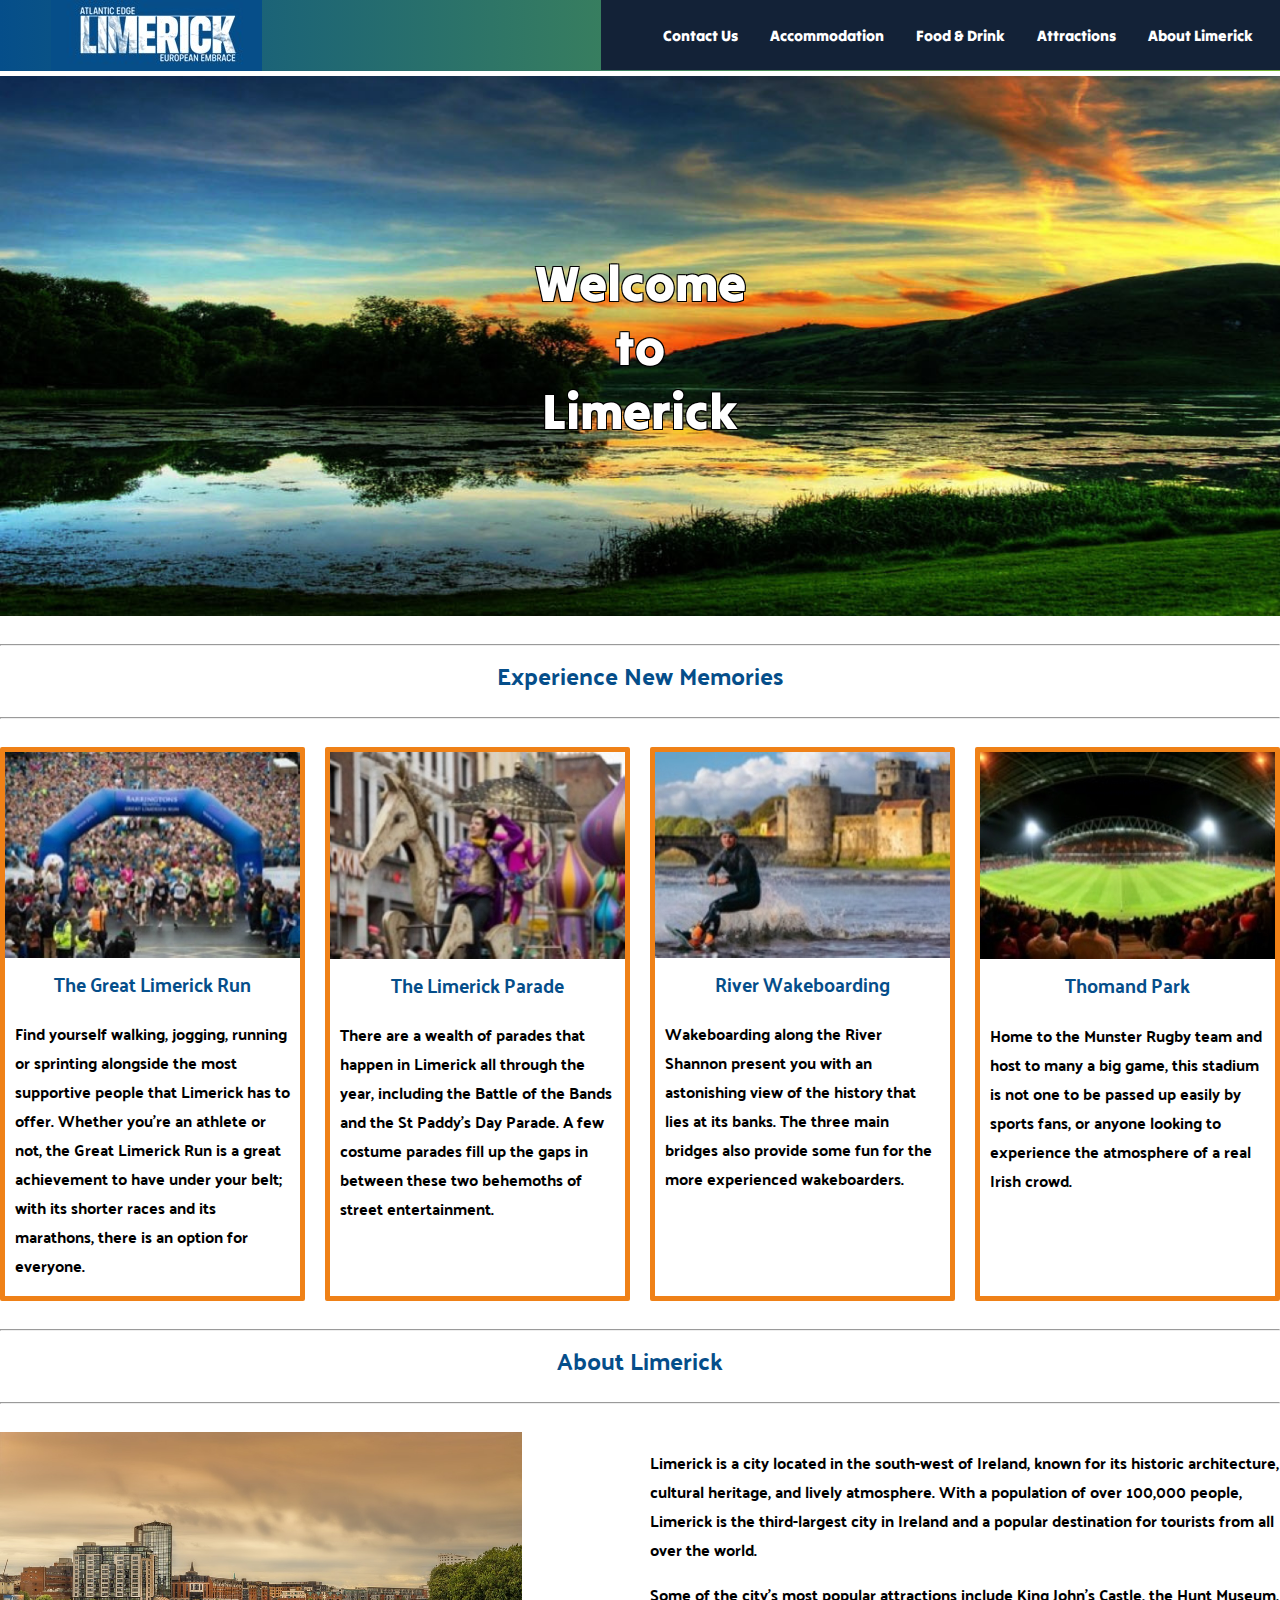
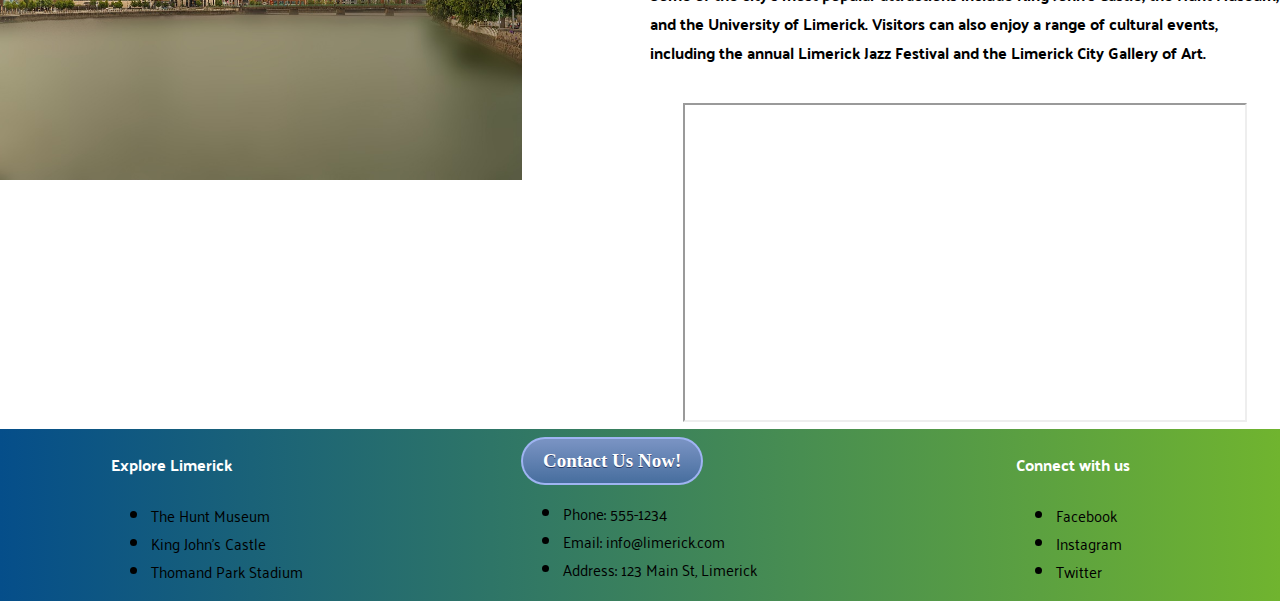
<file: index.html>
<!DOCTYPE html>

<html lang="en">

	<head>
		<meta charset="UTF-8">
		<meta name="viewport" content="width=device-width, initial-scale=1.0">
		<title>Home - Welcome to Limerick</title>
		<link rel="stylesheet" href="CSS/main.css">
		<link href="https://fonts.googleapis.com/css2?family=Palanquin&family=Tilt+Warp&display=swap" 
		rel="stylesheet">
		<link rel="stylesheet" 
		href="https://cdnjs.cloudflare.com/ajax/libs/font-awesome/4.7.0/css/font-awesome.min.css">
		<script>
			function myFunction() {
				var x = document.getElementById("topNav");
				if (x.className === "topNav") {
					x.className += " responsive";
				} else {
					x.className = "topNav";
				}
			}
		</script>
	</head>
	
	<body>
	<div class="containerHead">
		<header class="headerDiv">
			<div class="topBar">
			<img id="topLogo" src="Images/white_logo.jpg" alt="Limerick logo">
			<nav id="topNav" class="topNav">
				<ul>
					<li><a href="index.html">About Limerick</a></li>
					<li><a href="#attractions">Attractions</a></li>
					<li><a href="#food">Food & Drink</a></li>
					<li><a href="#accommodation">Accommodation</a></li>
					<li><a href="contact.html">Contact Us</a></li>
					<li><a href="javascript:void(0);" class="icon" onclick="myFunction()">
					<i class="fa fa-bars"></i></a></li>
				</ul>
			</nav>
			</div>
		</header>
	</div>
	
	<div class="containerMain"> 
		<div class="hero">
			<img src="Images/lake_hero4.jpg" alt="The sun cresting a hill that overlooks Loch Gur." 
			class="heroImg">
			<div class="heroText"><h1>Welcome <br> to <br> Limerick</h1></div>
		</div>
		
		<div class="headerPage">
			<hr>
				<h2>Experience New Memories</h2>
			<hr>
		</div>
		<div class="attractImg">
			<img src="Images/attract1.jpg" alt="A crowd starting the Great Limerick Run.">
			<h3>The Great Limerick Run</h3>
			<p>Find yourself walking, jogging, running or sprinting alongside the most supportive people
			that Limerick has to offer. Whether you're an athlete or not, the Great Limerick Run is a
			great achievement to have under your belt; with its shorter races and its marathons, there
			is an option for everyone.</p>
		</div>
		
		<div class="attractImg">
			<img src="Images/attract2.jpg" alt="A man riding a wooden pony in a parade.">
			<h3>The Limerick Parade</h3>
			<p> There are a wealth of parades that happen in Limerick all through the year, including
			the Battle of the Bands and the St Paddy's Day Parade. A few costume parades fill up the gaps in 
			between these two behemoths of street entertainment.</p>
		</div>
		
		<div class="attractImg">
			<img src="Images/attract3.jpg" alt="A woman wakeboarding on the Shannon River.">
			<h3>River Wakeboarding</h3>
			<p>Wakeboarding along the River Shannon present you with an astonishing view of the history
			that lies at its banks. The three main bridges also provide some fun for the more experienced
			wakeboarders.</p>
		</div>
		
		<div class="attractImg">
			<img src="Images/attract4.jpg" alt="A match taking place in Thomand Park.">
			<h3>Thomand Park</h3>
			<p>Home to the Munster Rugby team and host to many a big game, this stadium is not one to
			be passed up easily by sports fans, or anyone looking to experience the atmosphere of
			a real Irish crowd.</p>
		</div>
		
		<div class="headerPage">
		<hr>
			<h2>About Limerick</h2>
		<hr>
		</div>
		
		<div class="aboutImg">
			<img src="Images/shannon_river.jpg" alt="The city scape standing atop the Shannon River.">
		</div>
		<div class="aboutText">
			<p>
			  Limerick is a city located in the south-west of Ireland, known for its
			  historic architecture, cultural heritage, and lively atmosphere. With
			  a population of over 100,000 people, Limerick is the third-largest city
			  in Ireland and a popular destination for tourists from all over the
			  world.
			</p>
			<p>
			  Some of the city's most popular attractions include King John's
			  Castle, the Hunt Museum, and the University of Limerick. Visitors can
			  also enjoy a range of cultural events, including the annual Limerick
			  Jazz Festival and the Limerick City Gallery of Art.
			</p>
		</div>
		
		<div class="video">
			<iframe width="560" height="315" src="https://www.youtube.com/embed/zYgZFm43ZN4"
			allow="accelerometer; autoplay; clipboard-write; encrypted-media; gyroscope; 
			picture-in-picture; web-share" allowfullscreen></iframe>
		</div>
	</div>
	
	<footer>
		<div class="footer">
			<h4>Explore Limerick</h4>
				<ul>
					<li>The Hunt Museum</li>
					<li>King John's Castle</li>
					<li>Thomand Park Stadium</li>
				</ul>
		</div>
		
		<div class="footer">
			<a href="contact.html" class="contactButton">Contact Us Now!</a>
			<ul>
				<li>Phone: 555-1234</li>
				<li>Email: info@limerick.com</li>
				<li>Address: 123 Main St, Limerick</li>
			</ul>
		</div>
		
		<div class="footer">
			<h4>Connect with us</h4>
				<ul>
					<li>Facebook</li>
					<li>Instagram</li>
					<li>Twitter</li>
				</ul>
		</div>
	</footer>
	</body>
</html>
</file>
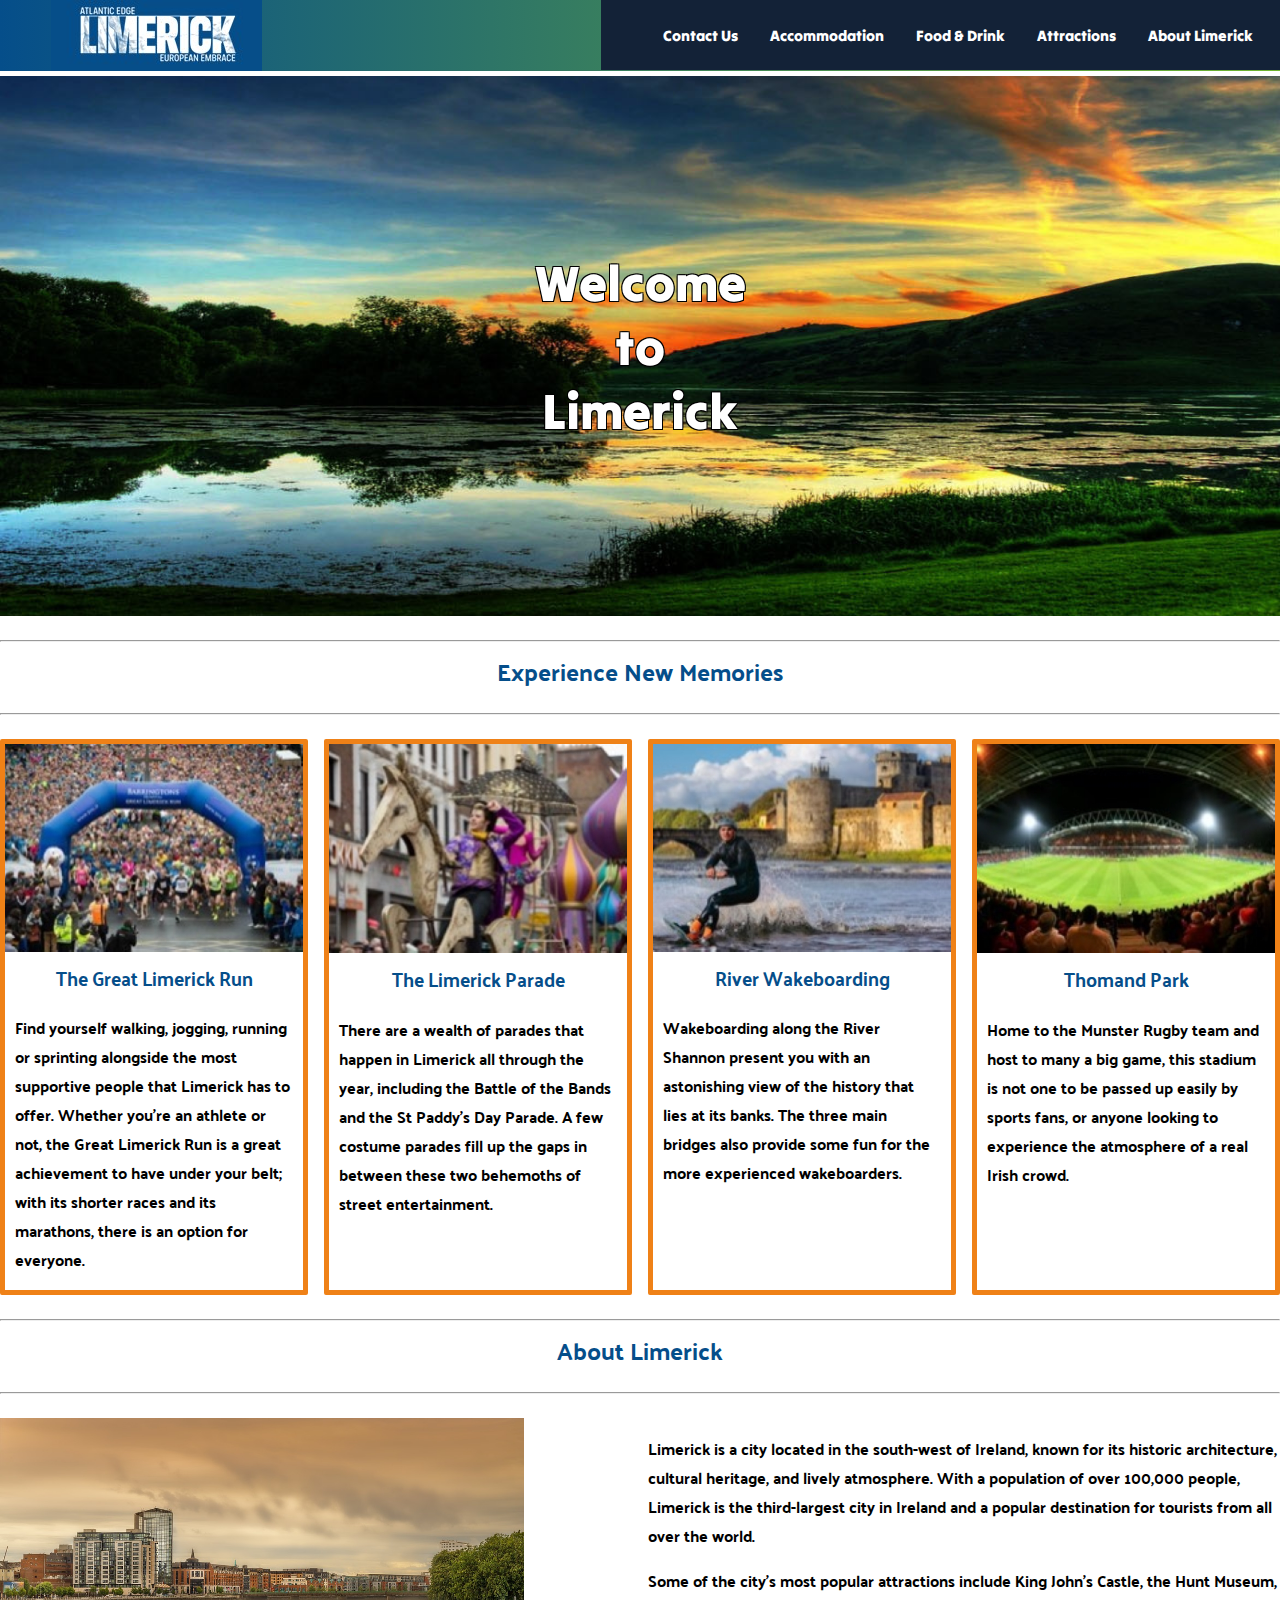
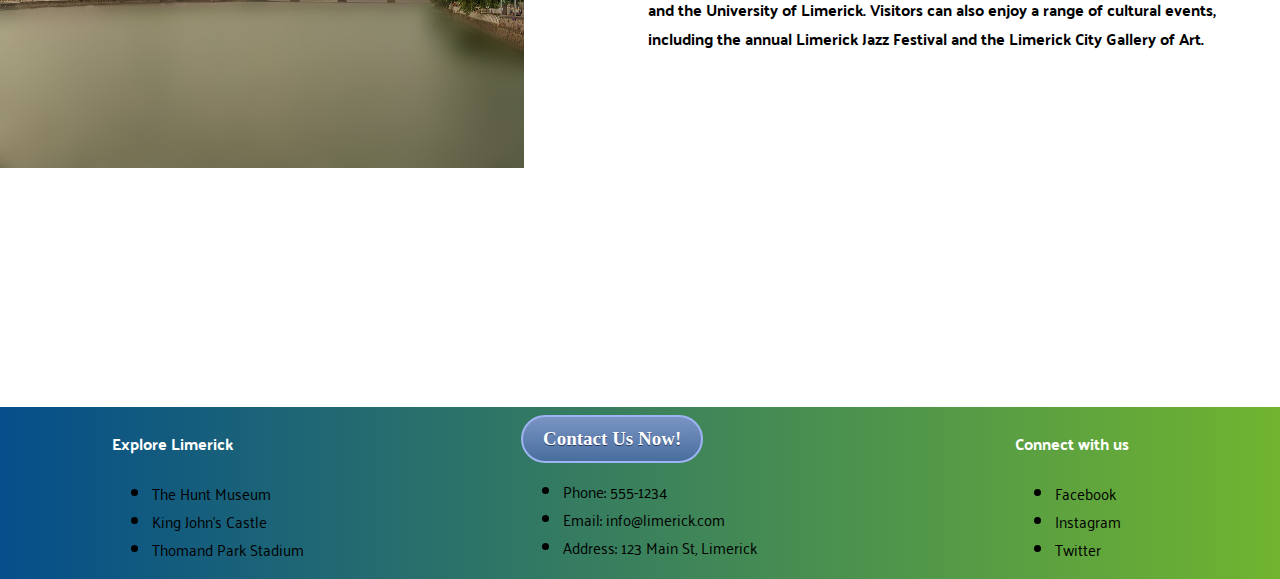
<file: Assignment 1/index.html>
<!DOCTYPE html>

<html lang="en">

	<head>
		<meta charset="UTF-8">
		<meta name="viewport" content="width=device-width, initial-scale=1.0">
		<title>Home - Welcome to Limerick</title>
		<link rel="stylesheet" href="CSS/main.css">
		<link href="https://fonts.googleapis.com/css2?family=Palanquin&family=Tilt+Warp&display=swap" 
		rel="stylesheet">
		<link rel="stylesheet" 
		href="https://cdnjs.cloudflare.com/ajax/libs/font-awesome/4.7.0/css/font-awesome.min.css">
		<script>
			function myFunction() {
				var x = document.getElementById("topNav");
				if (x.className === "topNav") {
					x.className += " responsive";
				} else {
					x.className = "topNav";
				}
			}
		</script>
	</head>
	
	<body>
	<div class="containerHead">
		<header class="headerDiv">
			<div class="topBar">
			<img id="topLogo" src="Images/white_logo.jpg" alt="Limerick logo">
			<nav id="topNav" class="topNav">
				<ul>
					<li><a href="index.html">About Limerick</a></li>
					<li><a href="#attractions">Attractions</a></li>
					<li><a href="#food">Food & Drink</a></li>
					<li><a href="#accommodation">Accommodation</a></li>
					<li><a href="contact.html">Contact Us</a></li>
					<li><a href="javascript:void(0);" class="icon" onclick="myFunction()">
					<i class="fa fa-bars"></i></a></li>
				</ul>
			</nav>
			</div>
		</header>
	</div>
	
	<div class="containerMain"> 
		<div class="hero">
			<img src="Images/lake_hero4.jpg" alt="The sun cresting a hill that overlooks Loch Gur." 
			class="heroImg">
			<div class="heroText"><h1>Welcome <br> to <br> Limerick</h1></div>
		</div>
		
		<div class="headerPage">
			<hr>
				<h2>Experience New Memories</h2>
			<hr>
		</div>
		<div class="attractImg">
			<img src="Images/attract1.jpg" alt="A crowd starting the Great Limerick Run.">
			<h3>The Great Limerick Run</h3>
			<p>Find yourself walking, jogging, running or sprinting alongside the most supportive people
			that Limerick has to offer. Whether you're an athlete or not, the Great Limerick Run is a
			great achievement to have under your belt; with its shorter races and its marathons, there
			is an option for everyone.</p>
		</div>
		
		<div class="attractImg">
			<img src="Images/attract2.jpg" alt="A man riding a wooden pony in a parade.">
			<h3>The Limerick Parade</h3>
			<p> There are a wealth of parades that happen in Limerick all through the year, including
			the Battle of the Bands and the St Paddy's Day Parade. A few costume parades fill up the gaps in 
			between these two behemoths of street entertainment.</p>
		</div>
		
		<div class="attractImg">
			<img src="Images/attract3.jpg" alt="A woman wakeboarding on the Shannon River.">
			<h3>River Wakeboarding</h3>
			<p>Wakeboarding along the River Shannon present you with an astonishing view of the history
			that lies at its banks. The three main bridges also provide some fun for the more experienced
			wakeboarders.</p>
		</div>
		
		<div class="attractImg">
			<img src="Images/attract4.jpg" alt="A match taking place in Thomand Park.">
			<h3>Thomand Park</h3>
			<p>Home to the Munster Rugby team and host to many a big game, this stadium is not one to
			be passed up easily by sports fans, or anyone looking to experience the atmosphere of
			a real Irish crowd.</p>
		</div>
		
		<div class="headerPage">
		<hr>
			<h2>About Limerick</h2>
		<hr>
		</div>
		
		<div class="aboutImg">
			<img src="Images/shannon_river.jpg" alt="The city scape standing atop the Shannon River.">
		</div>
		<div class="aboutText">
			<p>
			  Limerick is a city located in the south-west of Ireland, known for its
			  historic architecture, cultural heritage, and lively atmosphere. With
			  a population of over 100,000 people, Limerick is the third-largest city
			  in Ireland and a popular destination for tourists from all over the
			  world.
			</p>
			<p>
			  Some of the city's most popular attractions include King John's
			  Castle, the Hunt Museum, and the University of Limerick. Visitors can
			  also enjoy a range of cultural events, including the annual Limerick
			  Jazz Festival and the Limerick City Gallery of Art.
			</p>
		</div>
		
		<div class="video">
			<iframe width="560" height="315" src="https://www.youtube.com/embed/zYgZFm43ZN4" 
			frameborder="0" allow="accelerometer; autoplay; clipboard-write; encrypted-media; gyroscope; 
			picture-in-picture; web-share" allowfullscreen></iframe>
		</div>
	</div>
	
	<footer>
		<div class="footer">
			<h4>Explore Limerick</h4>
				<ul>
					<li>The Hunt Museum</li>
					<li>King John's Castle</li>
					<li>Thomand Park Stadium</li>
				</ul>
		</div>
		
		<div class="footer">
			<a href="contact.html" class="contactButton">Contact Us Now!</a>
			<ul>
				<li>Phone: 555-1234</li>
				<li>Email: info@limerick.com</li>
				<li>Address: 123 Main St, Limerick</li>
			</ul>
		</div>
		
		<div class="footer">
			<h4>Connect with us</h4>
				<ul>
					<li>Facebook</li>
					<li>Instagram</li>
					<li>Twitter</li>
				</ul>
		</div>
	</footer>
	</div>
	</body>
</html>
</file>
<file: CSS/main.css>
/*Tag Selector*/
body {margin: auto;}
img {
	max-width: 100%;
	height: auto;
}
h2 {grid-column: 1/-1;}

/*Group selector*/
h2, h3 {
	/*Margin*/
	margin-top: 0px;
	/*Padding*/
	padding-top: 0px;
	color: #054e8a;
	text-align: center;
}
h4 {
	color: white;
}
label {
	text-align: right;
	width: 240px;
	display: inline-block;
}
fieldset {
	background-image: linear-gradient(to right, #054e8a, #70b42f);
	width: 700px;
	color: white;
	font-weight: bold;
}

/*Class Selector*/
.contactBody {
	background-image: url("../Images/landscape.jpg");
	background-size: cover;
}

.contactDiv h2 {
	color: white;
}

/*ID selector*/
#cancel {
	float: right;
	/*Padding*/
	padding-bottom: 70px;
}

/*Compound selector*/
#interests label {
	text-align: left;
}

.topNav ul {
	list-style-type: none;
	margin: 0;
	/*Margin*/
	margin-right: -20px;
	margin-top: -20px;
	padding: 11.5px;
	margin-bottom: -20px;
	overflow: hidden;
	background-color: #132237;
}

.topNav li {
	float: right;
	font-weight: bold;
}

li a {
	display: block;
	color: white;
	text-align: center;
	padding: 14px 16px;
	text-decoration: none;
}

li a:hover {
	background-color: #ef8117;
}
footer {
	display: grid;
	background-image: linear-gradient(to right, #054e8a, #70b42f);
}

.contactButton {
	box-shadow: 0px 0px 0px 2px #9fb4f2;
	background:linear-gradient(to bottom, #7892c2 5%, #476e9e 100%);
	background-color:#7892c2;
	border-radius:34px;
	display:inline-block;
	cursor:pointer;
	color:#ffffff;
	font-family:Verdana;
	font-size:19px;
	font-weight:bold;
	padding:11px 20px;
	text-decoration:none;
	text-shadow:0px 1px 0px #283966;
	margin-top: 10px;
}
.contactButton:hover {
	background:linear-gradient(to bottom, #476e9e 5%, #7892c2 100%);
	background-color:#476e9e;
}
.contactButton:active {
	position:relative;
	top:1px;
}
.topBar {
	display: grid;
	grid-column: 1/-1;
	background-image: linear-gradient(to right, #054e8a, #70b42f);
}
.headerDiv {
	display: grid;
	grid-template-columns: 100%;
}
.containerHead {
	font-family: "Tilt Warp", Times, serif;
	color: white;
	font-weight: bold;
}

.containerMain {
	margin: auto;
	margin-top: 5px;
	display: grid;
	grid-template-columns: 100%;
	grid-gap: 20px;
	font-family: "Palanquin", Times, serif;
}

footer {
	display: grid;
	grid-template-columns: 100%;
	grid-gap: 20px;
	font-family: "Palanquin", Times, serif;
}

.footer {
	grid-column: span 1;
	justify-self: center;
}

.hero {
	grid-column: 1/1;
	position: relative;
	background-image: linear-gradient(to right, #132237, #70b42f, #132237);
}

.hero .heroImg {
	display: block;
	margin: 0 auto;
}

.heroImg {grid-column: 1/1;}

.hero .heroText {
	font-family: "Tilt Warp", Times, serif;
	position: absolute;
	top: 50%;
	left: 50%;
	transform: translate(-50%, -50%);
	text-align: center;
	color: #fff;
	font-size: 25px;
	font-weight: bold;
	text-shadow:
		-1px -1px 0 #000,
		1px -1px 0 #000,
		-1px 1px 0 #000,
		1px 1px 0 #000;
}

.topNav .icon {
	display: none;
}

.headerPage {
	grid-column: 1/1;
	text-align: center;
}
.attractImg {
	grid-column: 1/1;
	justify-self: left;
	/*Border  (3 times)*/
	border: 5px solid #ef8117;
	border-radius: 2px;
}
.attractImg p {
	font-weight: bold;
	padding-left: 10px;
	padding-right: 10px;
	text-align: left;
}

#logo {
	grid-column: 1/1;
	justify-self: left;
}
#topNav {
	grid-column: 12/13;
	padding: 20px;
	margin-bottom: 0px;
}

.aboutImg {
	display: block;
	grid-column: 1/1;
	grid-row: span 1;
}
.aboutText {
	grid-column: 1/1;
}
.aboutText p {
	font-weight: bold;
	justify-self: center;
}

.video {
	grid-column: 1/1;
	justify-self: center;
	max-width: 100%
}

@media screen and (min-width: 600px) {
	.headerDiv {
		grid-template-columns: 1fr 1fr;
		grid-template-rows: auto;
	}
	
	.containerMain {
		grid-template-columns: 1fr 1fr;
		grid-template-rows: auto;
	}
	
	li {font-size: 15px;}
	
	footer {
		grid-template-columns: 1fr 1fr;
		grid-template-rows: auto;
	}
	
.footer {grid-column: span 1;}

.headerPage {
	grid-column: 1/-1;
	text-align: center;
}

.attractImg {
	grid-column: span 1;
	justify-self: center;
}

.heroImg {grid-column: 1/3;}

.hero {
	grid-column: 1/-1;
}

.aboutImg {
	grid-column: 1/2;
}

.aboutText {
	grid-column: 2/3;
	justify-self: center;
}

.aboutText p {
	font-weight: bold;
	justify-self: center;
}

.video {
	grid-column: 1/3;
	justify-self: center;
}

}

@media screen and (min-width: 992px) {
	.headerDiv {
		display: grid;
		grid-template-columns: repeat(12, 1fr);
		grid-template-rows: auto;
	}
	.containerMain {
		grid-template-columns: repeat(12, 1fr);
		grid-template-rows: auto;
	}
	#topLogo {
		grid-column: 1/4;
		justify-self: center;
	}
	footer {
		grid-template-columns: repeat(12, 1fr);
		grid-template-rows: auto;
	}

	.footer {grid-column: span 4;}
	#logo {
		grid-column: 1/1;
		justify-self: left;
	}
	#topNav {
		grid-column: 12/13;
		padding: 20px;
		margin-bottom: 0px;
	}

	.attractImg {
		grid-column: span 3;
		justify-self: center;
	}

	.aboutImg {
		grid-column: 1/6;
		grid-row: span 2;
	}
	.aboutText {
		grid-column: 7/13;
		justify-self: center;
	}
	.aboutText p {
		font-weight: bold;
		justify-self: center;
	}

	.video {
		grid-column: 7/13;
		justify-self: center;
	}
	.headerPage {
		grid-column: 1/13;
		text-align: center;
	}
	.heroImg {grid-column: 3/11;}

}

@media screen and (max-width: 600px) {
	.topNav a {display: none;}
	.topNav li a.icon {
		float: right;
		display: block;
	}
	.topNav.responsive {position: relative;}
	.topNav.responsive a.icon {
		position: absolute;
		right: 0;
		top: 0;
		padding: 5px;
	}
	.topNav.responsive a {
		float: none;
		display: block;
		text-align: left;
	}
	
}
</file>
<file: Assignment 1/CSS/main.css>
/*Tag Selector*/
body {margin: auto;}
img {
	max-width: 100%;
	height: auto;
}
h2 {grid-column: 1/-1;}

/*Group selector*/
h2, h3 {
	/*Margin*/
	margin-top: 0px;
	/*Padding*/
	padding-top: 0px;
	color: #054e8a;
	text-align: center;
}
h4 {
	color: white;
}
label {
	text-align: right;
	width: 240px;
	display: inline-block;
}
fieldset {
	background-image: linear-gradient(to right, #054e8a, #70b42f);
	width: 700px;
	color: white;
	font-weight: bold;
}

/*Class Selector*/
.contactBody {
	background-image: url("../Images/landscape.jpg");
	background-size: cover;
}

.contactDiv h2 {
	color: white;
}

/*ID selector*/
#cancel {
	float: right;
	/*Padding*/
	padding-bottom: 70px;
}

/*Compound selector*/
#interests label {
	text-align: left;
}

.topNav ul {
	list-style-type: none;
	margin: 0;
	/*Margin*/
	margin-right: -20px;
	margin-top: -20px;
	padding: 11.5px;
	margin-bottom: -20px;
	overflow: hidden;
	background-color: #132237;
}

.topNav li {
	float: right;
	font-weight: bold;
}

li a {
	display: block;
	color: white;
	text-align: center;
	padding: 14px 16px;
	text-decoration: none;
}

li a:hover {
	background-color: #ef8117;
}
footer {
	display: grid;
	background-image: linear-gradient(to right, #054e8a, #70b42f);
}

.contactButton {
	box-shadow: 0px 0px 0px 2px #9fb4f2;
	background:linear-gradient(to bottom, #7892c2 5%, #476e9e 100%);
	background-color:#7892c2;
	border-radius:34px;
	display:inline-block;
	cursor:pointer;
	color:#ffffff;
	font-family:Verdana;
	font-size:19px;
	font-weight:bold;
	padding:11px 20px;
	text-decoration:none;
	text-shadow:0px 1px 0px #283966;
	margin-top: 10px;
}
.contactButton:hover {
	background:linear-gradient(to bottom, #476e9e 5%, #7892c2 100%);
	background-color:#476e9e;
}
.contactButton:active {
	position:relative;
	top:1px;
}
.topBar {
	display: grid;
	grid-column: 1/13;
	background-image: linear-gradient(to right, #054e8a, #70b42f);
}
.headerDiv {
	display: grid;
	grid-template-columns: 100%;
}
.containerHead {
	font-family: "Tilt Warp", Times, serif;
	color: white;
	font-weight: bold;
}

.containerMain {
	margin-top: 5px;
	display: grid;
	grid-template-columns: 100%;
	grid-gap: 1em;
	font-family: "Palanquin", Times, serif;
}

footer {
	display: grid;
	grid-template-columns: 100%;
	grid-gap: 1em;
	font-family: "Palanquin", Times, serif;
}

.footer {
	grid-column: span 4;
	justify-self: center;
}

.hero {
	grid-column: 1/13;
	position: relative;
	background-image: linear-gradient(to right, #132237, #70b42f, #132237);
}

.hero .heroImg {
	display: block;
	margin: 0 auto;
}

.heroImg {grid-column: 3/11;}

.hero .heroText {
	font-family: "Tilt Warp", Times, serif;
	position: absolute;
	top: 50%;
	left: 50%;
	transform: translate(-50%, -50%);
	text-align: center;
	color: #fff;
	font-size: 25px;
	font-weight: bold;
	text-shadow:
		-1px -1px 0 #000,
		1px -1px 0 #000,
		-1px 1px 0 #000,
		1px 1px 0 #000;
}
.topNav .icon {
	display: none;
}

.headerPage {
	grid-column: 1/13;
	text-align: center;
}
.attractImg {
	grid-column: span 3;
	justify-self: center;
	/*Border  (3 times)*/
	border: 5px solid #ef8117;
	border-radius: 2px;
}
.attractImg p {
	font-weight: bold;
	padding-left: 10px;
	padding-right: 10px;
	text-align: left;
}

.aboutImg {
	grid-column: 1/6;
	grid-row: span 2;
}
.aboutText {
	grid-column: 7/13;
	justify-self: center;
}
.aboutText p {
	font-weight: bold;
	justify-self: center;
}

.video {
	grid-column: 7/13;
	justify-self: center;
}

#logo {
	grid-column: 1/1;
	justify-self: left;
}
#topNav {
	grid-column: 12/13;
	padding: 20px;
	margin-bottom: 0px;
}

@media screen and (min-width: 600px) {
	.headerDiv {
		grid-template-columns: 1fr 1fr;
		grid-template-rows: auto;
	}
	.containerMain {
		grid-template-columns: 1fr 1fr;
		grid-template-rows: auto;
	}
	li {font-size: 15px;}
	footer {
		grid-template-columns: 1fr 1fr;
		grid-template-rows: auto;
	}	
}

@media screen and (min-width: 992px) {
	.headerDiv {
		display: grid;
		grid-template-columns: repeat(12, 1fr);
		grid-template-rows: auto;
	}
	.containerMain {
		grid-template-columns: repeat(12, 1fr);
		grid-template-rows: auto;
	}
	#topLogo {
		grid-column: 1/4;
		justify-self: center;
	}
	footer {
		grid-template-columns: repeat(12, 1fr);
		grid-template-rows: auto;
	}	
}

@media screen and (max-width: 600px) {
	.topNav a {display: none;}
	.topNav li a.icon {
		float: right;
		display: block;
	}
	.topNav.responsive {position: relative;}
	.topNav.responsive a.icon {
		position: absolute;
		right: 0;
		top: 0;
		padding: 5px;
	}
	.topNav.responsive a {
		float: center;
		display: block;
		text-align: left;
	}
	
}
</file>
